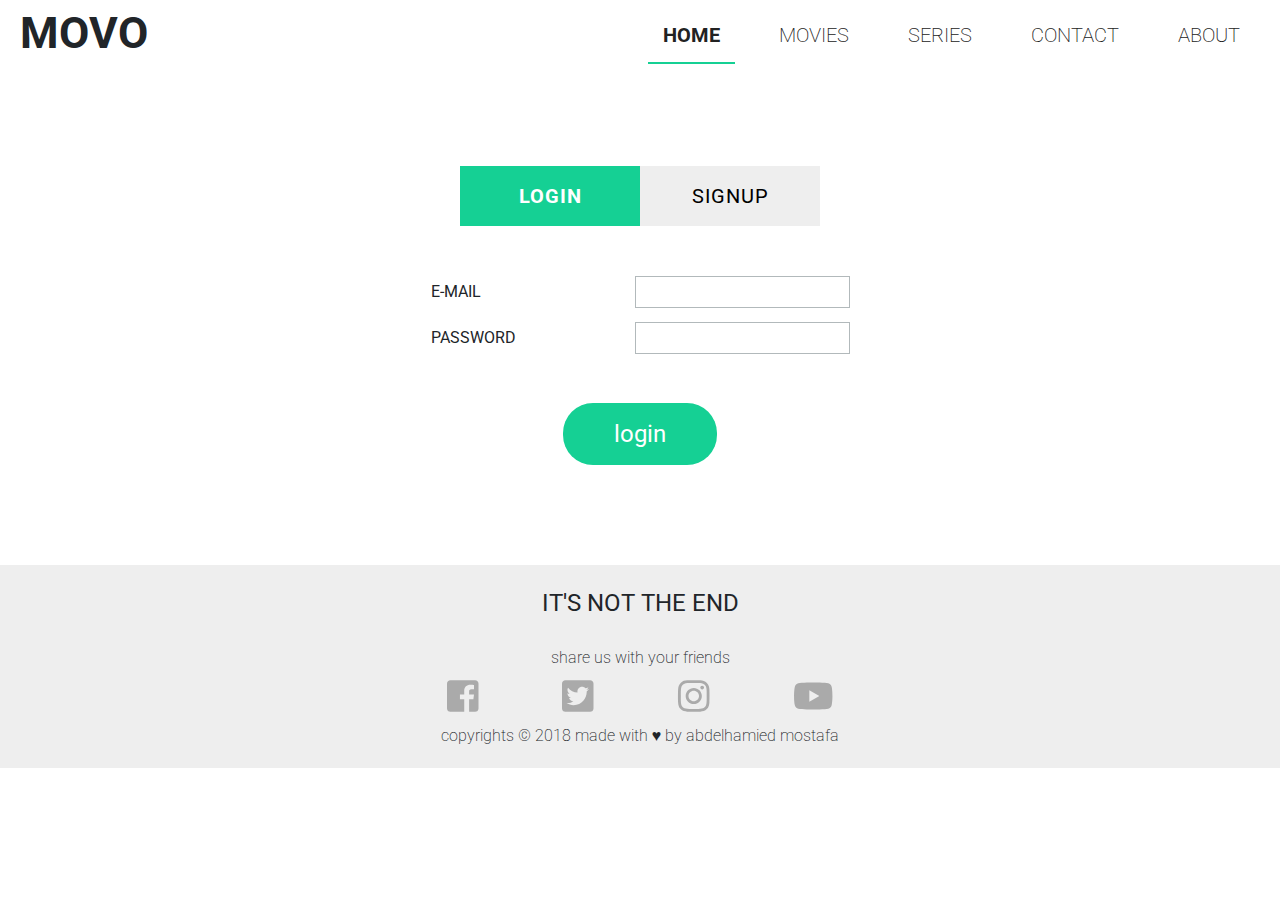
<file: join/index.html>
<!DOCTYPE html>
<html lang="en" dir="ltr">
  <head>
    <meta charset="utf-8">
    <title>MOVO</title>
    <!-- stylesheets -->
    <link rel="stylesheet" href="../assets/lib/bootstrap.css">
    <link rel="stylesheet" href="../assets/css/join.css">

    <!-- fonts -->
    <link href="https://fonts.googleapis.com/css?family=Roboto:300,400,500,700,900" rel="stylesheet">

  </head>
  <body>

    <header>
      <nav>
        <div class="logo">MOVO</div>
        <ul>
          <div id="more"></div>
          <li><a class="active" href="">home</a></li>
          <li><a href="">movies</a></li>
          <li><a href="">series</a></li>
          <li><a href="">contact</a></li>
          <li><a href="">about</a></li>
        </ul>
      </nav>

    </header>

    <section class="join-form-container">

      <div class="tabs-container">
        <button id="login" class="active-tab" type="button" name="button">login</button>
        <button id="signup" class="" type="button" name="button">Signup</button>
      </div>

      <div id="login-form">
        <form class="" action="" method="get">
          <div class="name-container">
            <label class="form-label">e-mail</label> <input class="input-field" type="email" name="name" value="">
          </div>
          <div class="pass-container">
            <label class="form-label">password</label> <input class="input-field" type="password" name="pass" value="">
          </div>
          <input class="btn main login" type="submit" name="" value="login">
        </form>
      </div>
      <div id="signup-form">
        <form class="" action="" method="get">
          <div class="name-container">
            <label class="form-label">name</label> <input class="input-field" type="text" name="name" value="">
          </div>
          <div class="email-container">
            <label class="form-label">e-mail</label> <input class="input-field" type="email" name="name" value="">
          </div>
          <div class="pass-container">
            <label class="form-label">password</label> <input class="input-field" type="password" name="pass" value="">
          </div>
          <div class="pass-container">
            <label class="form-label">re-password</label> <input class="input-field" type="password" name="pass" value="">
          </div>
          <input class="btn main login" type="submit" name="" value="signup">
        </form>
      </div>
    </section>



    <footer>
      <div class="title">it's not the end</div>
      <div class="share-wrapper">
        <div id="share">share us with your friends</div>
        <div class="social" id="fb"><a href=""><i class="fab fa-facebook-square"></i></a></div>
        <div class="social" id="tw"><a href=""><i class="fab fa-twitter-square"></i></a></div>
        <div class="social" id="insta"><a href=""><i class="fab fa-instagram"></i></a></div>
        <div class="social" id="tube"><a href=""><i class="fab fa-youtube"></i></a></div>
      </div>
      <div class="credits">copyrights &copy; 2018 made with <span class="heart">&hearts;</span> by abdelhamied mostafa</div>
    </footer>

    <script type="text/javascript" src="../assets/lib/jquery.js"></script>
    <script type="text/javascript" src="../assets/lib/fontawesome.js"></script>
    <script type="text/javascript" src="../assets/js/join.js">

    </script>

  </body>
</html>
</file>
<file: assets/css/join.css>
body{
  font-family: 'Roboto', sans-serif;
  font-weight: 200;
}
.logo{
  font-size: 44px;
  font-weight: 700;
  display: inline-block;
  margin-left: 20px;
}
nav ul{
  display: inline-block;
  list-style-type: none;
  float: right;
  padding-top: 20px;
}
nav li{
  display: inline;
  margin: 0;
  padding: 15px 0;
  text-transform: uppercase;
}
nav li a{
  padding: 15px;
  margin-right: 25px;
  font-size: 20px;
  color: #222;
}
nav a:hover{
  color: #222;
  text-decoration: none;
  border-bottom: 2px solid #eee;
}

/* form */
.join-form-container{
  text-align: center;
  margin-top: 100px;
}
.tabs-container{
  margin-bottom: 50px;
}
.tabs-container button{
  background: #eee;
  border: 0px;
  padding: 15px;
  width: 180px;
  margin: 0 -2px;
  font-size: 20px;'
  font-weight: lighter;
  letter-spacing: 1px;
  text-transform: uppercase;
}

form{
  margin-bottom: 50px;
}

.form-label{
  min-width: 200px;
  text-transform: uppercase;
  font-weight: normal;
  text-align: left;
}
.name-container,.pass-container,.email-container{
  margin-top: 10px;
}
.btn{
  padding: 12px 50px;
  font-size: 24px;
  margin: auto 30px;
}
.main{
  background-color: #15d094;
  border-radius: 30px;
  color: #fff;
}
.main:hover{
  background: #eee;
  color: #15d094;
  border-radius: 0;
}
.btn:hover{
  transition: all 120ms ease-in;
}
.login,.signup{
  margin-top: 45px;
}

input{
  border:1px solid #b2b9bb;
  padding: 3px 5px;
}
input:-webkit-autofill {
    -webkit-box-shadow: 0 0 0 30px white inset;
}
.tabs-container .active-tab{
  background: #15d094;
  color: #fff;
  font-weight: bold;
}
#signup-form{
  display: none;
}



footer{
  background-color: #eee;
  margin-top: 100px;
  padding: 20px 100px;
  text-align: center;
}
.social {
  display: inline;
  margin: 0 40px;
  font-size: 36px;
}
.social a{
  color: #aaa;
}
#fb a:hover{
  color: #47509B;
}
#tw a:hover{
  color: #53C1FF;
}
#insta a:hover{
  color: #BC0092;
}
#tube a:hover{
  color: #E10015;
}
nav li a:hover, nav .active{
  border-bottom: 2px #15d094 solid;
}
nav .active{
  font-weight: bold;
}
.title{
  font-size: 24px;
  font-weight: 400;
  text-transform: uppercase;
  text-align: center;
  margin-bottom: 25px;
}
button{
  cursor: pointer;
}
</file>
